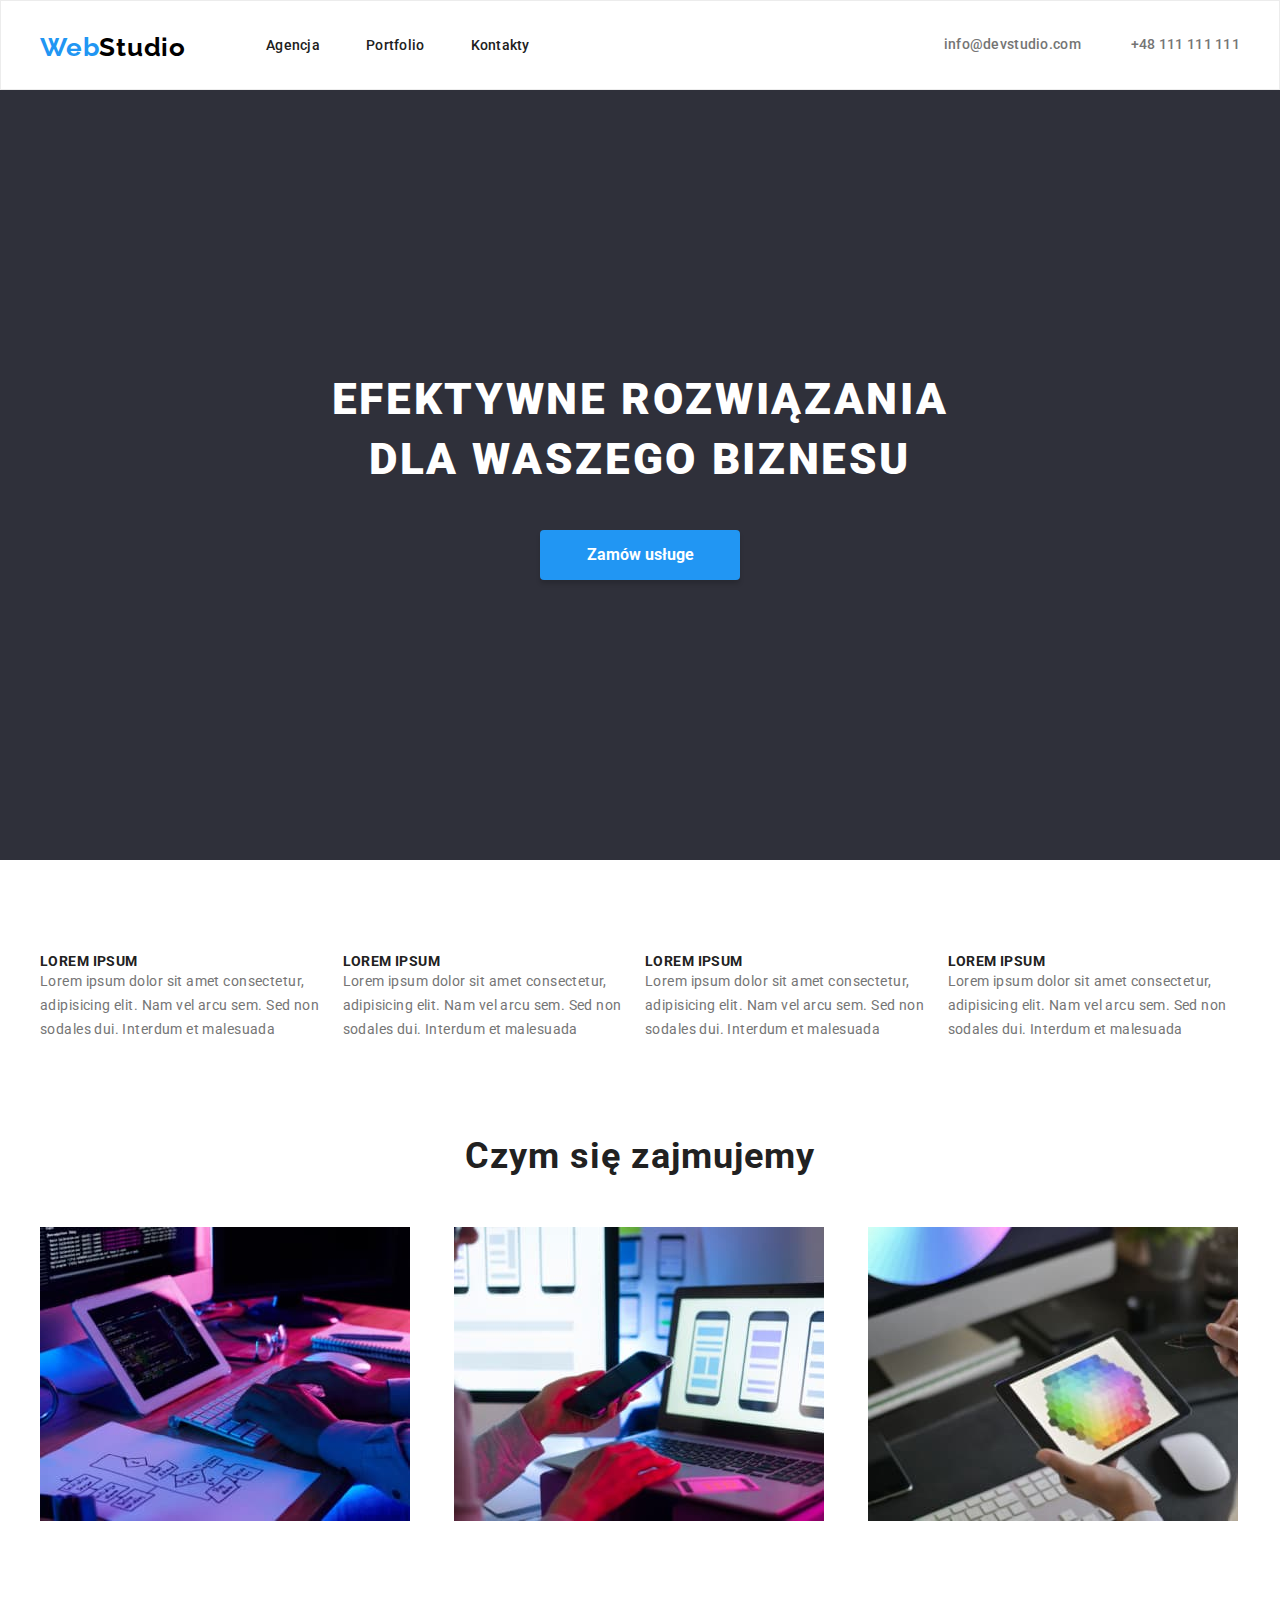
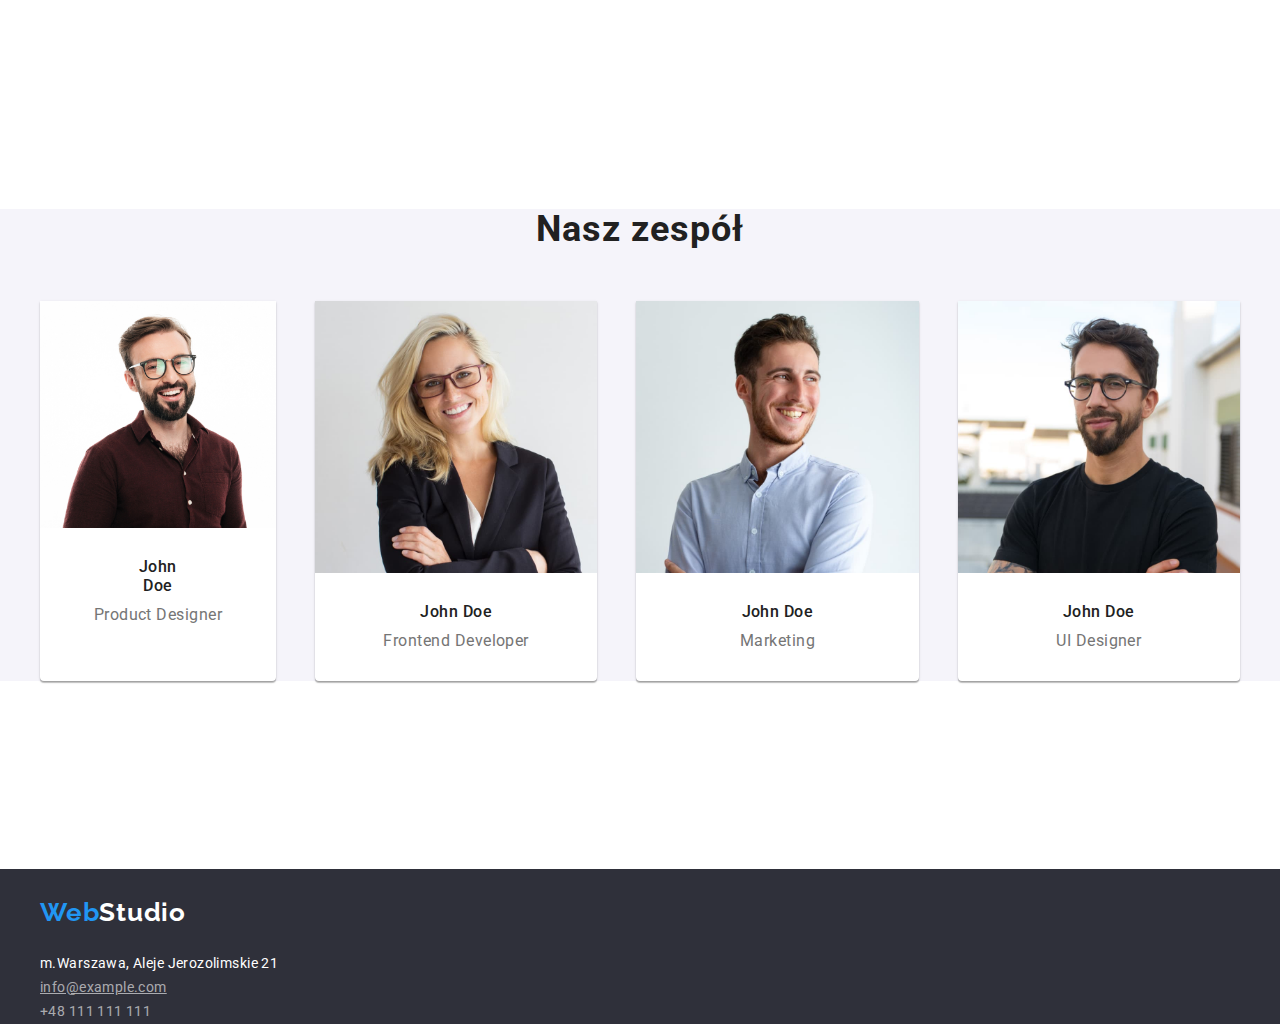
<file: index.html>
<!DOCTYPE html>
<html lang="en">
  <head>
    <meta charset="UTF-8" />
    <meta http-equiv="X-UA-Compatible" content="IE=edge" />
    <meta name="viewport" content="width=device-width, initial-scale=1.0" />
    <title>Studio</title>
    <link
      rel="stylesheet"
      href="https://cdnjs.cloudflare.com/ajax/libs/modern-normalize/1.0.0/modern-normalize.min.css"
    />
    <link
      href="https://fonts.googleapis.com/css2?family=Raleway:wght@700&family=Roboto:wght@400;500;700;900&display=swap"
      rel="stylesheet"
    />
    <link rel="stylesheet" href="./css/style.css" />
  </head>

  <body>
    <header class="header">
      <div class="container">
        <div class="navigation">
        <a class="logo" href="WebStudio"
          >Web<span class="studio">Studio</span></a
        >
        <nav>
          <ul class="links">
            <li>
              <a class="link" href="Agencja">Agencja</a>
            </li>
            <li>
              <a class="link" href="portfolio.html">Portfolio</a>
            </li>
            <li>
              <a class="link" href="Kontakt">Kontakty</a>
            </li>
          </ul>
        </nav>
        <div class="contact">
          <a class="link" href="mailto:info@devstudio.com"
            >info@devstudio.com</a>
          <a class="link" href="tel:+48111111111">+48 111 111 111</a>
        </div>
        </div>
      </div>
    </header>
    <main>
      <div class="main-block">
        <div class="container">
          <h1 class="main-text">EFEKTYWNE ROZWIĄZANIA<br> DLA WASZEGO BIZNESU</h1>
          <div class="main-button">
            <button class="click" type="button">Zamów usługe</button>
          </div>
        </div>
      </div>
      <div class="section">
        <section class="about">
          <div class="container">
            <ul class="card-set">
              <li class="item">
                <h3 class="about-lorem">LOREM IPSUM</h3>
                <p class="about-lorem-p">
                  Lorem ipsum dolor sit amet consectetur, adipisicing elit. Nam
                  vel arcu sem. Sed non sodales dui. Interdum et malesuada
                </p>
              </li>
              <li class="item">
                <h3 class="about-lorem">LOREM IPSUM</h3>
                <p class="about-lorem-p">
                  Lorem ipsum dolor sit amet consectetur, adipisicing elit. Nam
                  vel arcu sem. Sed non sodales dui. Interdum et malesuada
                </p>
              </li>
              <li class="item">
                <h3 class="about-lorem">LOREM IPSUM</h3>
                <p class="about-lorem-p">
                  Lorem ipsum dolor sit amet consectetur, adipisicing elit. Nam
                  vel arcu sem. Sed non sodales dui. Interdum et malesuada
                </p>
              </li>
              <li class="item">
                <h3 class="about-lorem">LOREM IPSUM</h3>
                <p class="about-lorem-p">
                  Lorem ipsum dolor sit amet consectetur, adipisicing elit. Nam
                  vel arcu sem. Sed non sodales dui. Interdum et malesuada
                </p>
              </li>
            </ul>
          </div>
        </section>
        <div class="section">
          <div class="container">
            <h2 class="what-we-do">Czym się zajmujemy</h2>
            <ul class="images-list">
              <li>
                <img
                  src="./images/img_c.jpg"
                  width="370"
                  height="294"
                  alt="Pisanie kodu"
                />
              </li>
              <li>
                <img
                  src="./images/img_a.jpg"
                  width="370"
                  height="294"
                  alt="Responsywność"
                />
              </li>
              <li>
                <img
                  src="./images/img_b.jpg"
                  width="370"
                  height="294"
                  alt="Kolory"
                />
              </li>
            </ul>
          </div>
        </div>
        <div class="section">
          <div class="our-team">
            <div class="container">
              <h2 class="our-team-inscription">Nasz zespół</h2>
              <ul class="our-team-list">
                <li class="team-member-area">
                  <figure>
                    <img
                      src="./images/img_PD(1).jpg"
                      width="270"
                      height="260"
                      alt="John Doe Product Designer Product Designer"
                    />
                    <figcaption>
                      <span class="name">John Doe</span> 
                      <p class="team-member-profession">Product Designer</p>
                    </figcaption>
                  </figure>
                </li>
                <li class="team-member-area">
                  <figure>
                    <img
                      src="./images/img_FD(1).jpg"
                      width="270"
                      height="260"
                      alt="John Doe Frontend Developer"
                    />
                    <figcaption>
                      <span class="name">John Doe</span> 
                      <p class="team-member-profession">Frontend Developer</p>
                    </figcaption>
                  </figure>
                </li>
                <li class="team-member-area">
                  <figure>
                    <img
                      src="./images/img_M(1).jpg"
                      width="270"
                      height="260"
                      alt="Marketing"
                    />
                    <figcaption>
                      <span class="name">John Doe</span> 
                      <p class="team-member-profession">Marketing</p>
                    </figcaption>
                  </figure>
                </li>
                <li class="team-member-area">
                  <figure>
                    <img
                      src="./images/img_UI(1).jpg"
                      width="270"
                      height="260"
                      alt="John Doe UI Designer"
                    />
                    <figcaption>
                      <span class="name">John Doe</span> 
                      <p class="team-member-profession">UI Designer</p>
                    </figcaption>
                  </figure>
                </li>
              </ul>
            </div>
          </div>
        </div>
      </div>
    </main>
      <footer class="footer">
        <div class="container">
          <div class="footer-list">
          <a class="logo" href="WebStudio"
          >Web<span class="studio">Studio</span></a
         >
          <address class="address">
          m.Warszawa, Aleje Jerozolimskie 21 <br />
          <a class="mail" href="mailto:info@example.com">info@example.com</a>
          <br />
          <a class="tel" href="tel:+48111111111">+48 111 111 111</a>
          </address>
        </div>
        </div>
      </footer>
  </body>
</html>
</file>
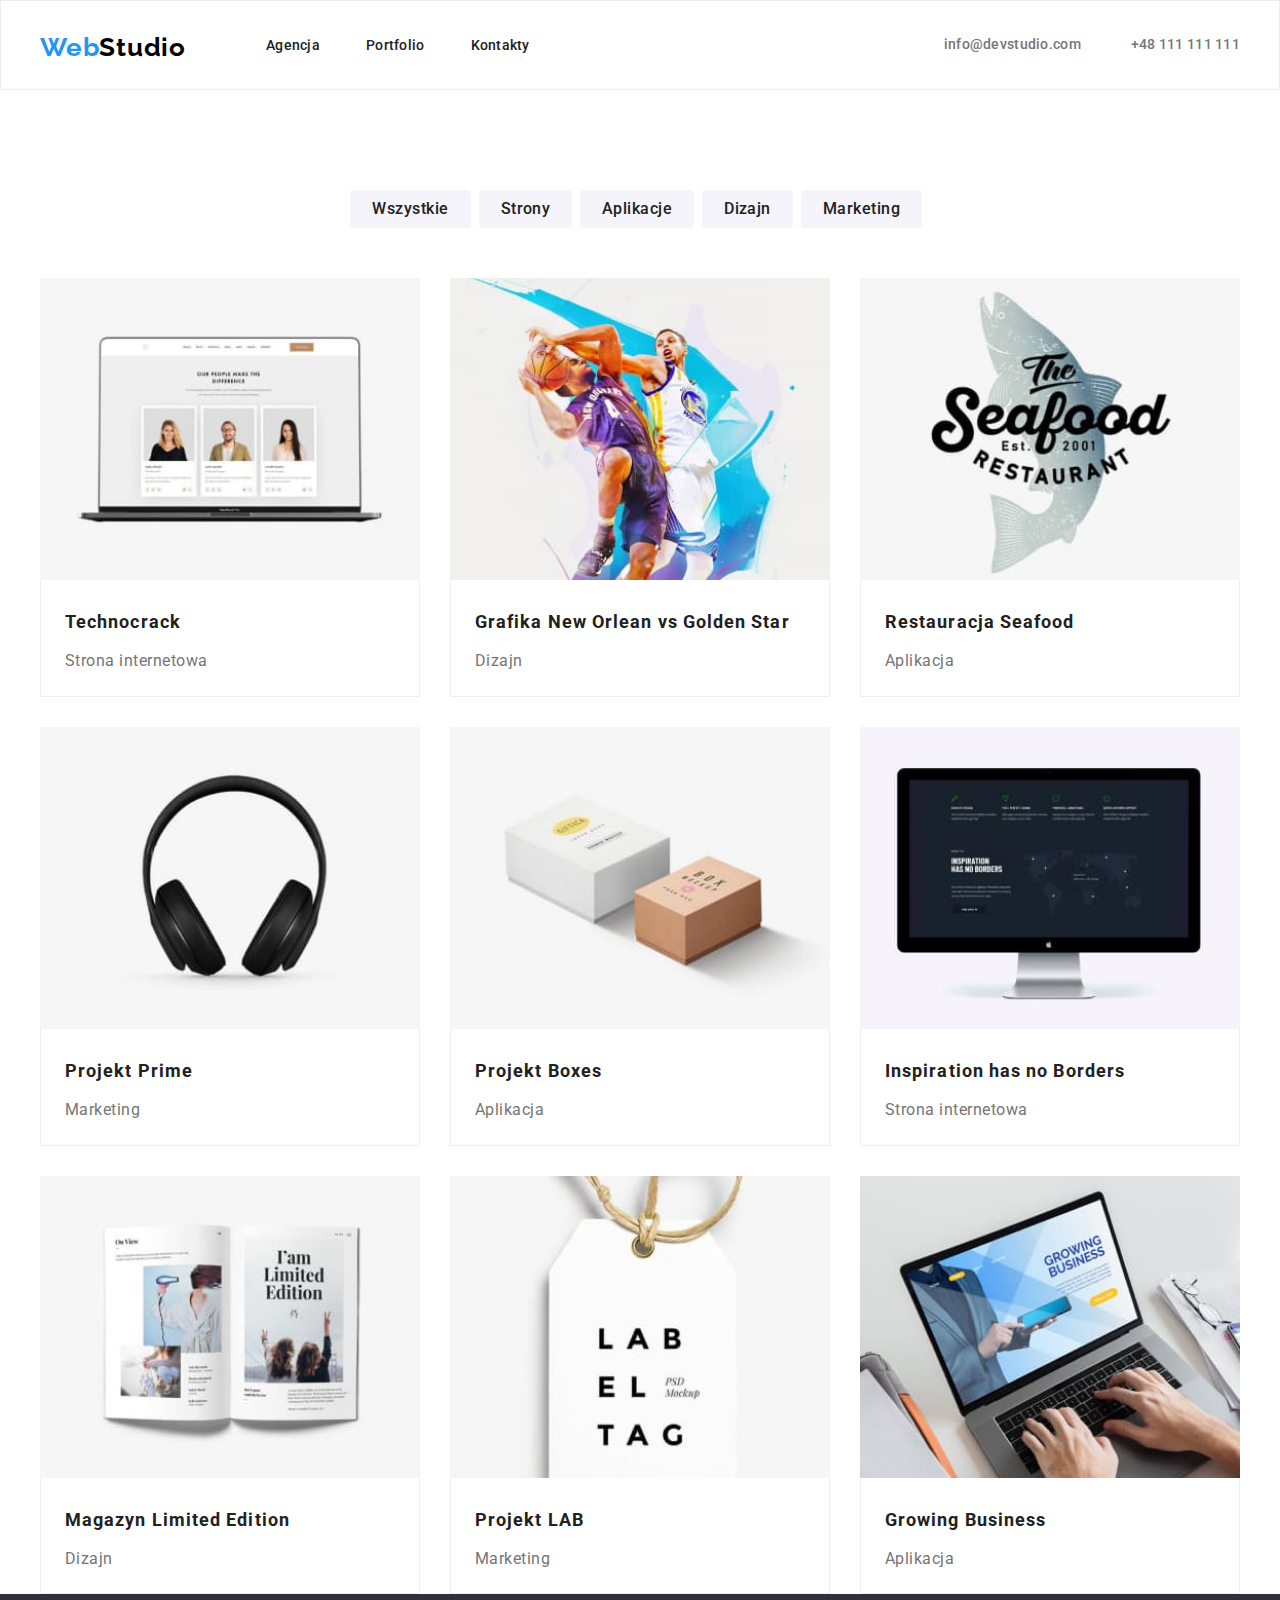
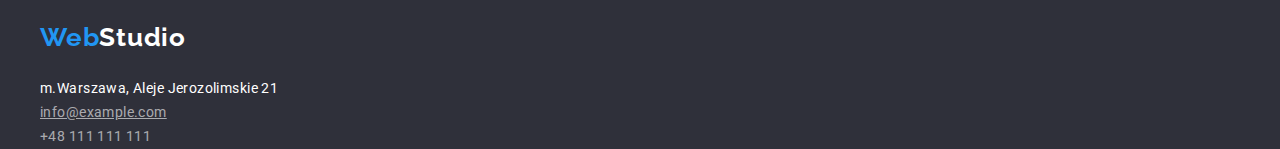
<file: portfolio.html>
<!DOCTYPE html>
<html lang="en">
  <head>
    <meta charset="UTF-8" />
    <meta http-equiv="X-UA-Compatible" content="IE=edge" />
    <meta name="viewport" content="width=device-width, initial-scale=1.0" />
    <title>Portfolio</title>
    <link href="https://fonts.googleapis.com/css2?family=Raleway:wght@700&family=Roboto:wght@400;500;700;900&display=swap" rel="stylesheet" />
    <link rel="stylesheet" href="./css/style.css" />
  </head>
  <body>
    <header class="header">
      <div class="container">
        <div class="navigation">
      <a class="logo" href="WebStudio">Web<span class="studio">Studio</span></a>
      <nav>
        <ul class="links">
          <li>
            <a class="link" href="Agencja">Agencja</a>
          </li>
          <li>
            <a class="link" href="Portfolio">Portfolio</a>
          </li>
          <li>
            <a class="link" href="Kontakt">Kontakty</a>
          </li>
        </ul>
      </nav>
      <div class="contact">
      <a class="link" href="mailto:info@devstudio.com">info@devstudio.com</a>
      <a class="link" href="tel:+48111111111">+48 111 111 111</a>
      </div>
    </div>
    </div>
    </header>
    <div class="buttons">
      <div class="container">
        <div class="buttons-list">
      <button class="click wszystkie" type="button">Wszystkie</button>
      <button class="click strony" type="button">Strony</button>
      <button class="click aplikacje" type="button">Aplikacje</button>
      <button class="click dizajn" type="button">Dizajn</button>
      <button class="click marketing" type="button">Marketing</button>
    </div>
    </div>
    </div>
    <main>
      <div class="container">
        <ul class="projects">
          <li class="projects-item">
            <figure>
              <img
                src="./images/img(1).jpg"
                width="370"
                height="294"
                alt="Technocrack"
              />
              <figcaption class="figcaption">
                <span class="name-projects">Technocrack</span> 
                <p class="type">Strona internetowa</p>
              </figcaption>
            </figure>
          </li >
          <li class="projects-item">
            <figure>
              <img
                src="./images/img(2).jpg"
                width="370"
                height="294"
                alt="Grafika New Orlean vs Golden Star"
              />
              <figcaption class="figcaption"><span class="name-projects">Grafika New Orlean vs Golden Star</span> 
                <p class="type">Dizajn</p>
              </figcaption>
            </figure>
          </li>
          <li class="projects-item">
            <figure>
              <img
                src="./images/img(3).jpg"
                width="370"
                height="294"
                alt="Restauracja Seafood"
              />
              <figcaption class="figcaption"><span class="name-projects">Restauracja Seafood</span> <p class="type">Aplikacja</p></figcaption>
            </figure>
          </li >
          <li class="projects-item">
            <figure>
              <img
                src="./images/img(4).jpg"
                width="370"
                height="294"
                alt="Projekt Prime"
              />
              <figcaption class="figcaption"><span class="name-projects">Projekt Prime</span> <p class="type">Marketing</p></figcaption>
            </figure>
          </li>
          <li class="projects-item">
            <figure>
              <img
                src="./images/img(5).jpg"
                width="370"
                height="294"
                alt="Projekt Boxes"
              />
              <figcaption class="figcaption"><span class="name-projects">Projekt Boxes</span> <p class="type">Aplikacja</p></figcaption>
            </figure>
          </li>
          <li class="projects-item">
            <figure>
              <img
                src="./images/img(6).jpg"
                width="370"
                height="294"
                alt="Inspiration has no Borders"
              />
              <figcaption class="figcaption"><span class="name-projects">Inspiration has no Borders</span> <p class="type">Strona internetowa</p>
              </figcaption>
            </figure>
          </li>
          <li class="projects-item">
            <figure>
              <img
                src="./images/img(7).jpg"
                width="370"
                height="294"
                alt="Magazyn Limited Edition"
              />
              <figcaption class="figcaption"><span class="name-projects">Magazyn Limited Edition</span> <p class="type">Dizajn</p></figcaption>
            </figure>
          </li>
          <li class="projects-item">
            <figure>
              <img
                src="./images/img(8).jpg"
                width="370"
                height="294"
                alt="Projekt LAB"
              />
              <figcaption class="figcaption"><span class="name-projects">Projekt LAB</span> <p class="type">Marketing</p></figcaption>
            </figure>
          </li>
          <li class="projects-item">
            <figure>
              <img
                src="./images/img(9).jpg"
                width="370"
                height="294"
                alt="Growing Business"
              />
              <figcaption class="figcaption"><span class="name-projects">Growing Business</span> <p class="type">Aplikacja</p></figcaption>
            </figure>
          </li>
        </ul>
      </div>
    </main>
    <footer class="footer">
      <div class="container">
      <a class="logo" href="WebStudio">Web<span class="studio">Studio</span></a>
      <address class="address">
        m.Warszawa, Aleje Jerozolimskie 21 <br />
        <a class="mail" href="mailto:info@example.com">info@example.com</a>
        <br />
        <a class="tel" href="tel:+48111111111">+48 111 111 111</a>
      </address>
    </div>
    </footer>
  </body>
</html>
</file>
<file: css/style.css>
* {
  padding: 0;
  margin: 0;
  box-sizing: border-box;
  list-style: none;
}
*,
*::before,
*::after {
  box-sizing: border-box;
}


body {
  height: 100vh;
  font-family: "Roboto", sans-serif;
  font-weight: 400 500 700 900;
  font-size: 16px;
  line-height: 1.5;
  letter-spacing: 0.03em;
  --brand-color: #757575;
}
.header {
  border: 1px solid #ECECEC;
}
.container {
  width: 1200px;
  margin: auto;
  
}

.navigation {
  display: flex;
  align-items: center;
}
.links {
  display:flex;
  margin-left: 80px;
  margin-top: 32px;
  margin-bottom: 32px;
  align-items: center;
  gap: 46px;
}

.contact {
  display: flex;
  margin-left: auto;
  gap: 50px;
}

.main-block {
flex-direction: column;
}
.section {
  width: 100%;
  padding-top: 94px;
  padding-bottom: 94px;
}

.main-block {
padding-top: 280px;
background-color: #2F303A;
display:flex;
justify-content: center;
align-items: center;
text-align: center;
padding-bottom: 280px;
}
.links .link:hover {
  color: #2196f3;
}
.links .link:focus {
  color: #2196f3;
}
.contact .link:hover {
  color: #2196f3;
}
.contact .link:focus {
  color: #2196f3;
}
.main-button .click {
  font-style: normal;
  font-weight: 700;
  font-size: 16px;
  line-height: 1.5;
  color: #ffffff;
  background-color: #2196f3;
  width: 200px;
  height: 50px;
  left: 700px;
  top: 430px;
  background: #2196f3;
  box-shadow: 0px 4px 4px rgba(0, 0, 0, 0.15);
  border-radius: 4px;
  border: none;
  margin-top: 40px;
}

.buttons .click:hover {
  color: #ffffff;
  background-color: #2196f3;
  cursor: pointer;
  border-radius: 4px;
  box-shadow: 0px 3px 1px rgba(0, 0, 0, 0.1), 0px 1px 2px rgba(0, 0, 0, 0.08),
    0px 2px 2px rgba(0, 0, 0, 0.12);
}
.click:hover {
  cursor: pointer;
}
.click:focus {
  color: #ffffff;
  background-color: #2196f3;
}
.main-text {
  font-style: normal;
  font-weight: 900;
  font-size: 44px;
  line-height: 1.363;
  text-align: center;
  letter-spacing: 0.06em;
  text-transform: uppercase;
  color: #ffffff;
}

.buttons .click {
  font-family: "Roboto", sans-serif;
  border: none;
  font-style: normal;
  font-weight: 500;
  font-size: 16px;
  line-height: 1.625;
  text-align: center;
  letter-spacing: 0.03em;
  color: #212121;
  background-color: #f5f4fa;
  border-radius: 4px;
  
  
}

.card-set {
  display: flex;
  flex-wrap: wrap;
  gap: 10px;
}
.item {
  flex-basis: calc((100% - 30px) / 4);
}
.images-list {
  display: flex;
  gap: 44px;
  
}
.buttons-list {
  display: flex;
  justify-content: center;
  
}
.buttons-list .click {
  margin: 100px 8px 50px 0;
  
}
.projects {
  display: flex;
  /*row-*/gap: 30px;
  flex-wrap: wrap;
  /*justify-content: space-between;*/
}
.projects-item {
  flex-basis: calc((100% - 60px) / 3);
  background-color: #FFFFFF; 
}

.name-projects {
display: block;
font-weight: 700;
font-size: 18px;
line-height: 2;
letter-spacing: 0.06em;
color: #212121;
margin: 0 24px 4px 24px;
padding-top: 24px


}
img {
  display:block;
  width: 100%;
height: auto;

}
.figcaption {
  border-right: 1px solid #EEEEEE;
  border-left: 1px solid #EEEEEE;
  border-bottom: 1px solid #EEEEEE;
  margin: 0; padding: 0;
  
}

.type {
font-weight: 400;
font-size: 16px;
line-height: 1.87;
letter-spacing: 0.03em;
color: #757575;
margin: 6px 0 20px 24px;
}
.wszystkie {
  width: 121px;
  height: 38px;
  
}
.strony {
  width: 93px;
  height: 38px;
}
.aplikacje {
  width: 114px;
  height: 38px;
}
.dizajn {
  width: 91px;
  height: 38px;
}
.marketing {
  width: 121px;
  height: 38px;
}

.logo {
  display: flex;
  font-family: "Raleway";
  font-style: normal;
  text-decoration: none;
  font-weight: 700;
  font-size: 26px;
  line-height: 1.19;
  letter-spacing: 0.03em;
  color: #2196f3;
  padding-top: 28px;
  padding-bottom: 24px;
}
.studio {
  color: #000000;
}

.links .link {
  text-decoration: none;
  font-style: normal;
  font-weight: 500;
  font-size: 14px;
  line-height: 1.14;
  letter-spacing: 0.02em;
  color: #212121;
}
.contact .link {
  text-decoration: none;
  font-style: normal;
  font-weight: 500;
  font-size: 14px;
  line-height: 1.14;
  letter-spacing: 0.02em;
  color: var(--brand-color);
}
.name {
  display: block;
  font-style: normal;
  font-weight: 500;
font-size: 16px;
line-height: 1.18;
text-align: center;
letter-spacing: 0.03em;
color: #212121;
margin: 30px 99px 10px 99px;
}
.about .about-lorem {
  font-style: normal;
  font-weight: 700;
  font-size: 14px;
  line-height: 1.14;
  letter-spacing: 0.03em;
  text-transform: uppercase;
  color: #212121;
}
.about .about-lorem-p {
  font-style: normal;
  font-weight: 400;
  font-size: 14px;
  line-height: 1.71;
  letter-spacing: 0.03em;
  color: var(--brand-color);
}
.what-we-do {
  font-style: normal;
  font-weight: 700;
  font-size: 36px;
  line-height: 1.16;
  text-align: center;
  letter-spacing: 0.03em;
  color: #212121;
  margin-bottom: 50px;
}
.our-team {
  background-color: #F5F4FA;
  
}
.our-team .our-team-inscription {
  font-style: normal;
  font-weight: 700;
  font-size: 36px;
  line-height: 1.16;
  text-align: center;
  letter-spacing: 0.03em;
  color: #212121;
  margin-top: 100px;
  margin-bottom: 50px;
}
.our-team-list {
  display: flex;
  gap: 39px;
  
}
.team-member-area {
  display: flex;
  flex-direction: column;
  background: #FFFFFF;
box-shadow: 0px 1px 3px rgba(0, 0, 0, 0.12), 0px 1px 1px rgba(0, 0, 0, 0.14), 0px 2px 1px rgba(0, 0, 0, 0.2);
border-radius: 0px 0px 4px 4px;

}
.team-member-profession {
  font-weight: 400;
font-size: 16px;
line-height: 1.18;
text-align: center;
letter-spacing: 0.03em;
color: #757575;
margin-bottom: 30px;
}
.footer {
  background-color: #2f303a;
}
.footer .logo .studio {
  color: #ffffff;
}

.address {
  font-style: normal;
  font-weight: 400;
  font-size: 14px;
  line-height: 1.71;
  letter-spacing: 0.03em;
  color: #ffffff;
}
.address .mail {
  font-style: normal;
  font-weight: 400;
  font-size: 14px;
  line-height: 1.71;
  letter-spacing: 0.03em;
  text-decoration-line: underline;
  color: rgba(255, 255, 255, 0.6);
}
.mail:hover {
  color: #2196f3;
}
.mail:focus {
  color: #2196f3;
}
.address .tel {
  font-style: normal;
  font-weight: 400;
  font-size: 14px;
  line-height: 1.71;
  letter-spacing: 0.03em;
  text-decoration: none;
  color: rgba(255, 255, 255, 0.6);
}
.tel:hover {
  color: #2196f3;
}
.tel:focus {
  color: #2196f3;
}
</file>
